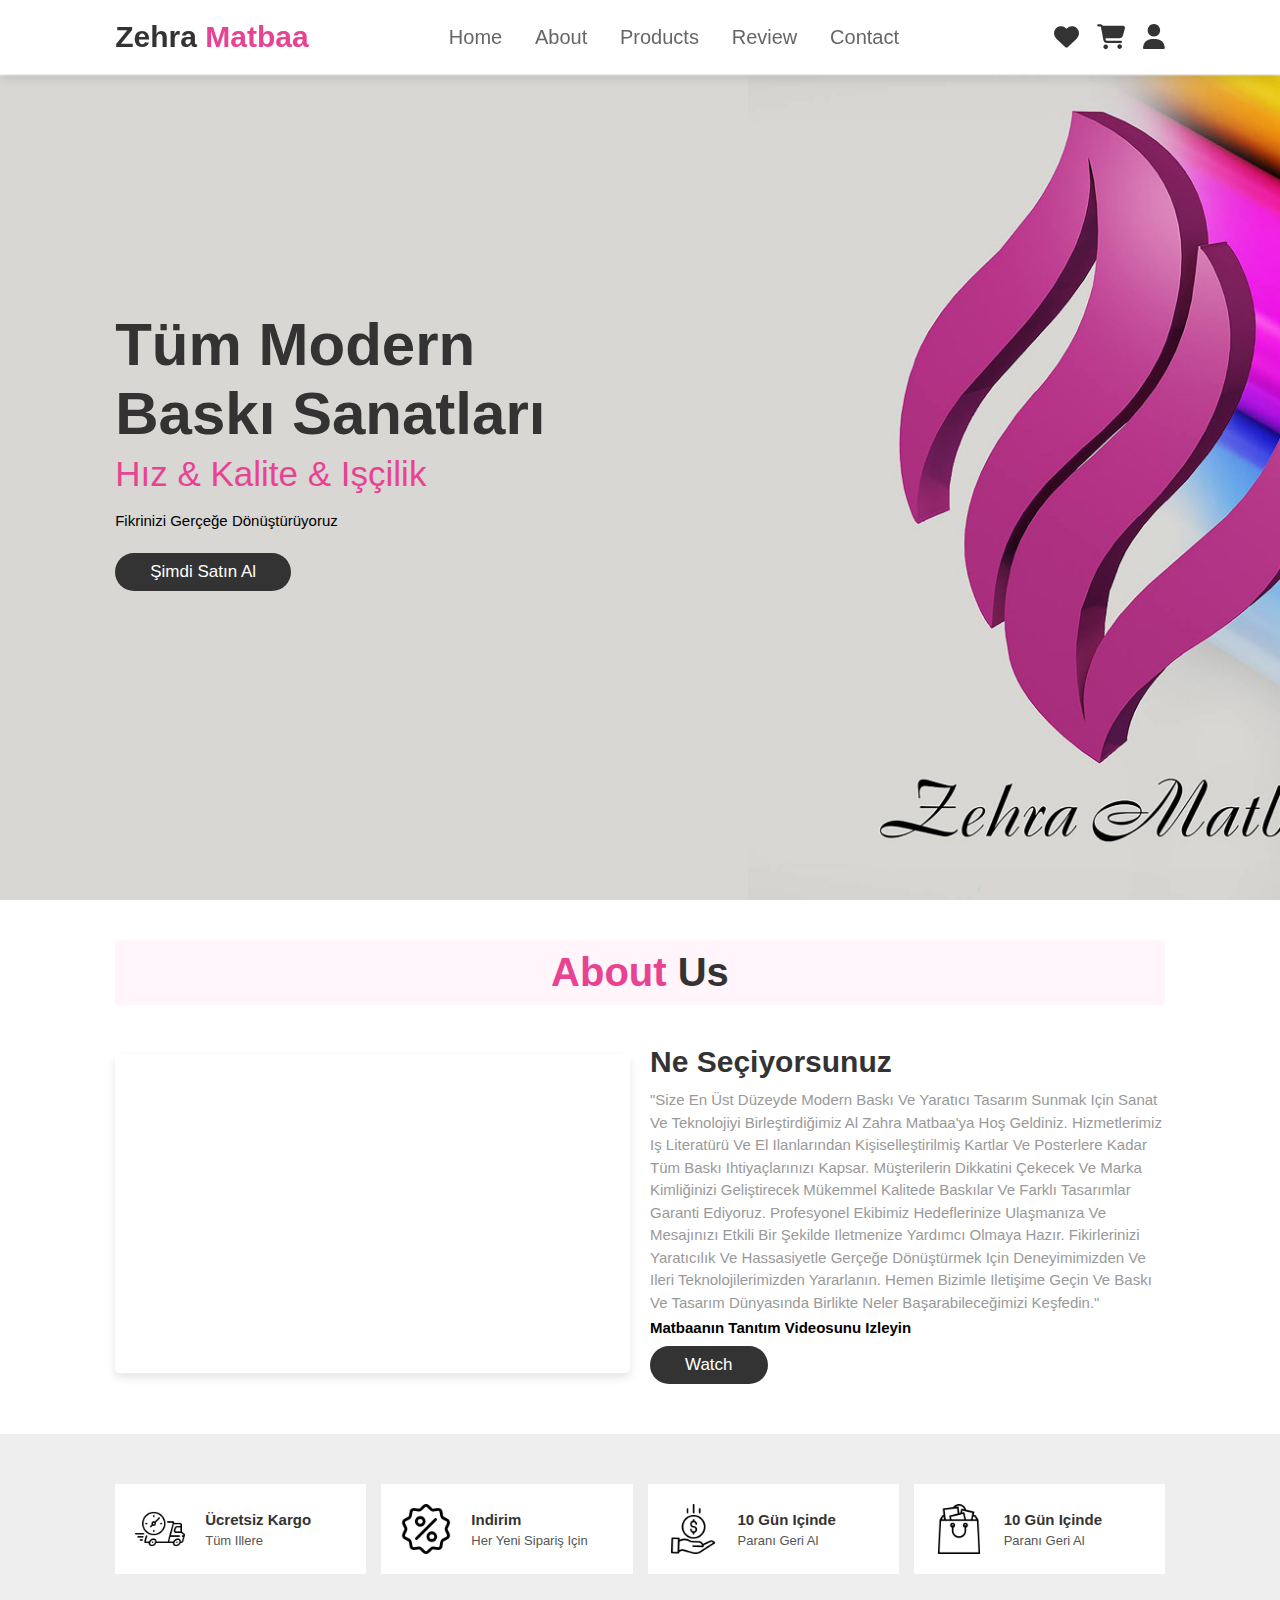
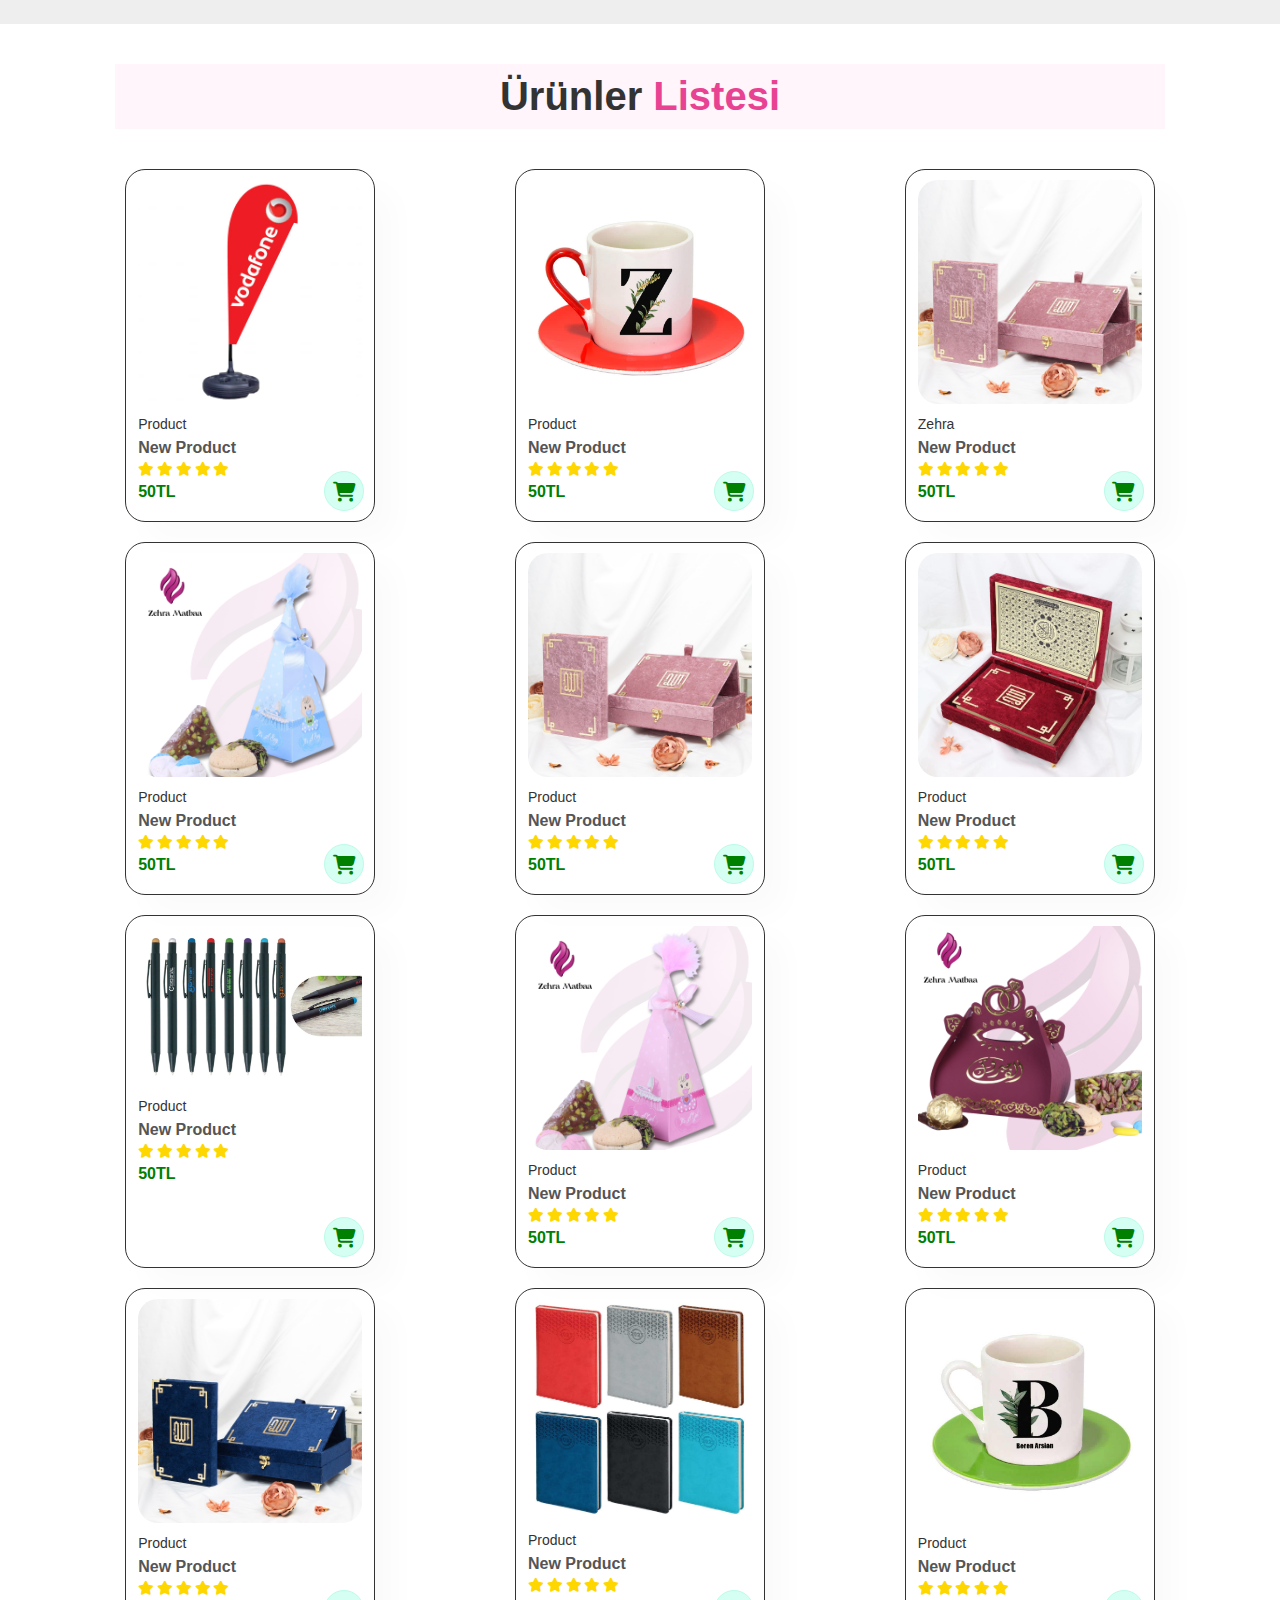
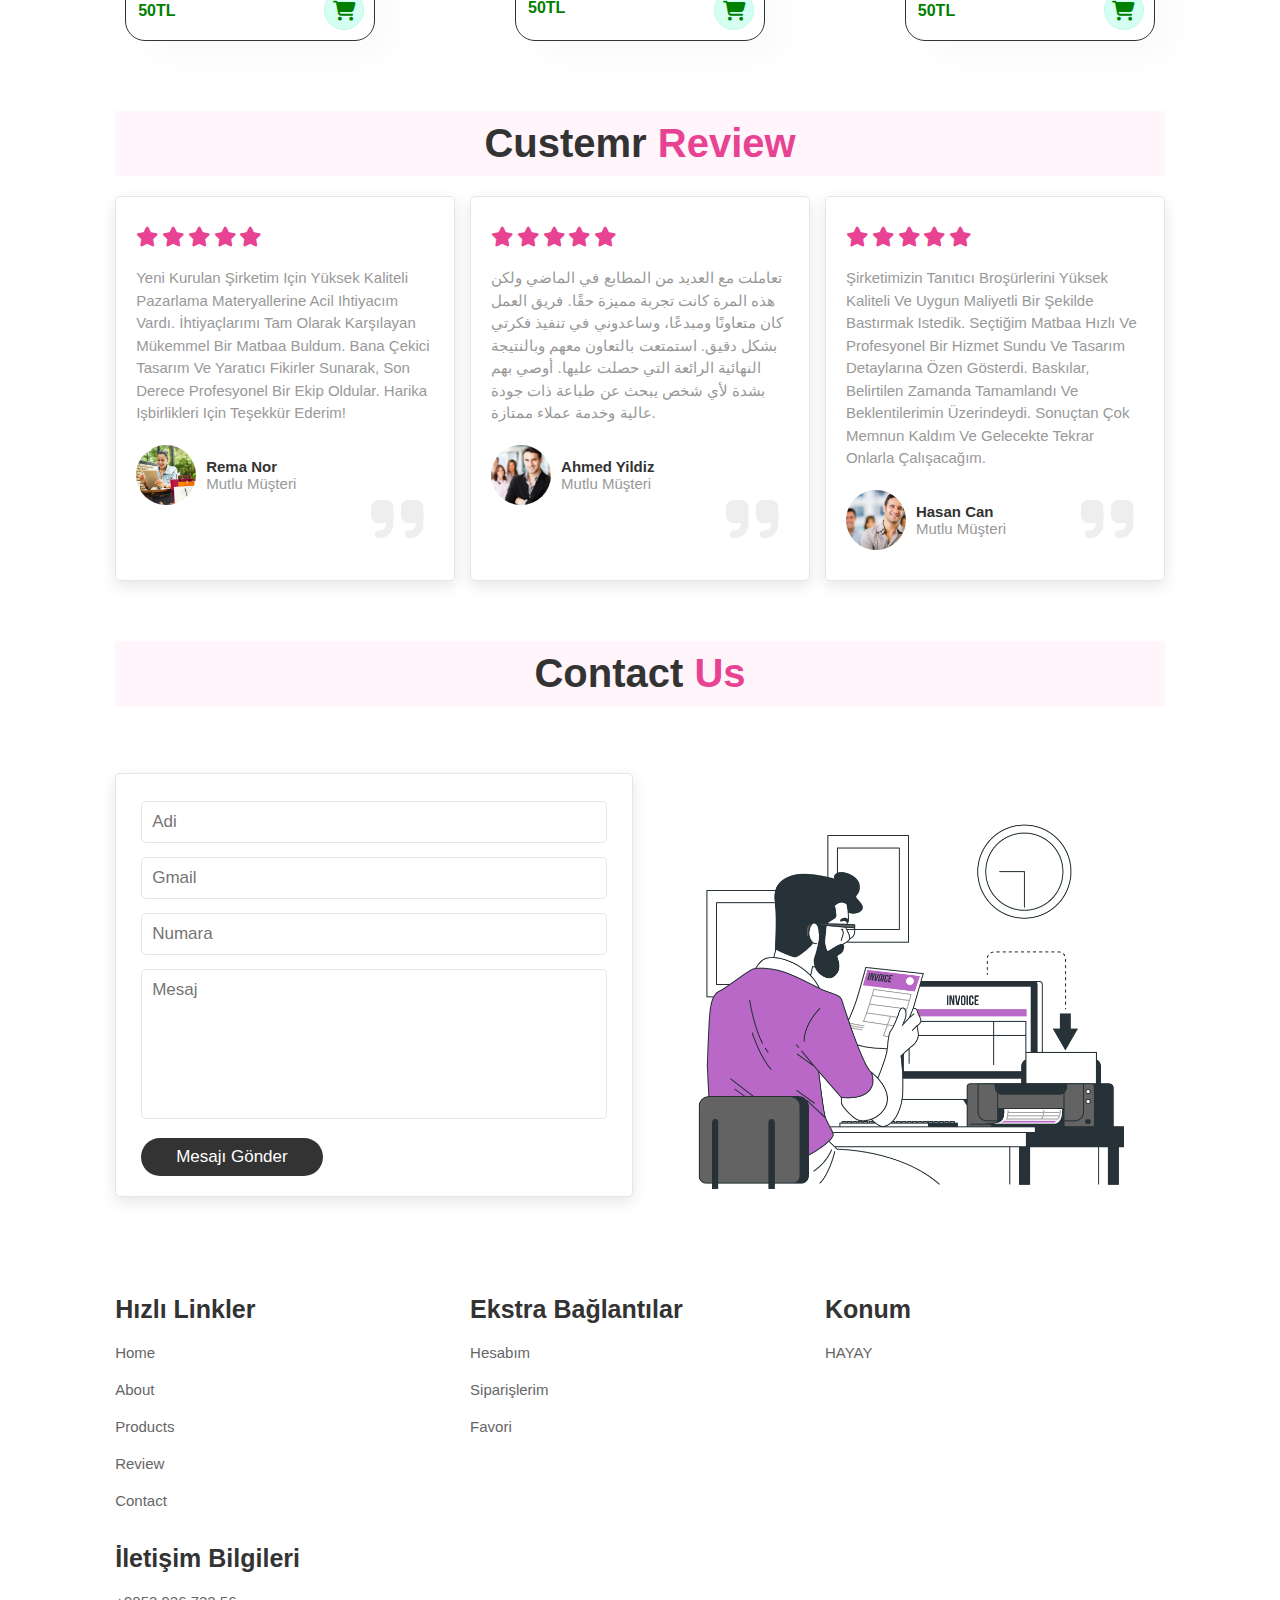
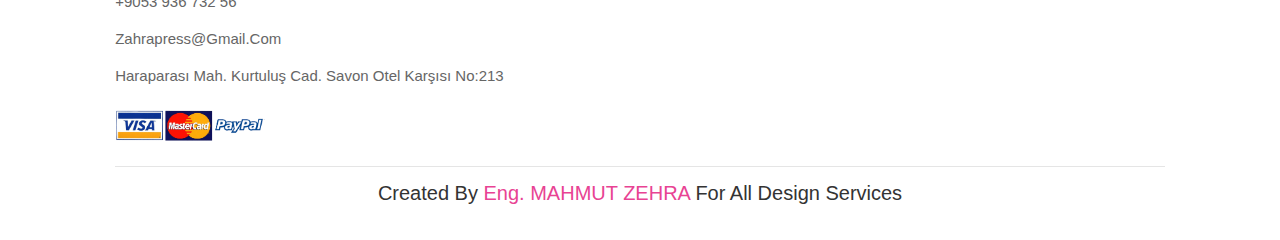
<file: index.html>
<!DOCTYPE html>
<html lang="en">
<head>
    <meta charset="UTF-8">
    <meta name="viewport" content="width=device-width, initial-scale=1.0">
    <title>ZEHRA MATBAA</title>
    <link rel="stylesheet" href="style.css">
    <link rel="icon" href="icon/zehra.png">
    <link rel="stylesheet" href="https://cdnjs.cloudflare.com/ajax/libs/font-awesome/6.4.0/css/all.min.css">
</head>
<body>
    
    <header>

        <input type="checkbox" id="chek">
        <label for="chek" class="fas fa-bars"></label>

        <a href="#" class="logo">zehra <span>matbaa</span></a>

        <nav class="navbar">
            <a href="#">home</a>
            <a href="#about">about</a>
            <a href="#Products">products</a>
            <a href="#review">review</a>
            <a href="#contact">contact</a>
        </nav>

        <div class="icons">
            <a href="#" class="fas fa-heart"></a>
            <a href="#" class="fas fa-shopping-cart"></a>
            <a href="login/login.html" class="fas fa-user"></a>
        </div>

    </header>

    <section class="home" id="home">

        <div class="content">
            <h3>Tüm modern baskı sanatları</h3>
            <span>Hız & kalite & işçilik</span>
            <p>Fikrinizi gerçeğe dönüştürüyoruz</p>
            <a href="#" class="btn">Şimdi satın al</a>
        </div>

    </section>

    <section class="about" id="about">

        <h1 class="heading"> <span> about </span> us </h1>

        <div class="row">

            <div class="vedo-container">
                <video src="videos/intro Zehra Matbaa .mp4" loop autoplay muted></video>
                <!--<h3>En iyi seçimin</h3>-->
            </div>

            <div class="content">
                <h3>Ne seçiyorsunuz</h3>
                <p>"Size en üst düzeyde modern baskı ve yaratıcı tasarım sunmak için sanat ve teknolojiyi birleştirdiğimiz Al Zahra Matbaa'ya hoş geldiniz. Hizmetlerimiz iş literatürü ve el ilanlarından kişiselleştirilmiş kartlar ve posterlere kadar tüm baskı ihtiyaçlarınızı kapsar.

                    Müşterilerin dikkatini çekecek ve marka kimliğinizi geliştirecek mükemmel kalitede baskılar ve farklı tasarımlar garanti ediyoruz. Profesyonel ekibimiz hedeflerinize ulaşmanıza ve mesajınızı etkili bir şekilde iletmenize yardımcı olmaya hazır.
                    
                    Fikirlerinizi yaratıcılık ve hassasiyetle gerçeğe dönüştürmek için deneyimimizden ve ileri teknolojilerimizden yararlanın. Hemen bizimle iletişime geçin ve baskı ve tasarım dünyasında birlikte neler başarabileceğimizi keşfedin."</p>
                <h2>Matbaanın tanıtım videosunu izleyin</h3>
                <a href="https://www.youtube.com/watch?v=3UHs71l5prc" class="btn">Watch</a>
            </div>

        </div>

    </section>



    <section class="icons-cont">

        <div class="icon">
            <img src="icon2/d2.png" alt="" srcset="">
            <div class="info">
                <h3>ücretsiz kargo</h3>
                <span>tüm illere</span>
            </div>
        </div>

        <div class="icon">
            <img src="icon2/1.png" alt="" srcset="">
            <div class="info">
                <h3>indirim</h3>
                <span>her yeni sipariş için</span>
            </div>
        </div>

        <div class="icon">
            <img src="icon2/save-money.png" alt="" srcset="">
            <div class="info">
                <h3>10 gün içinde</h3>
                <span>paranı geri al</span>
            </div>
        </div>

        <div class="icon">
            <img src="icon2/shopping-bag.png" alt="" srcset="">
            <div class="info">
                <h3>10 gün içinde</h3>
                <span>paranı geri al</span>
            </div>
        </div>

    </section>





    <section class="Products" id="Products">

        <h1 class="heading">Ürünler <span>listesi</span></h1>

        <div class="pro-con">

            <div class="pro">
                <img src="image/z4.jpg" alt="">
                <div class="des">
                    <span>product</span>
                    <h5>new product</h5>
                    <div class="star">
                        <i class="fas fa-star"></i>
                        <i class="fas fa-star"></i>
                        <i class="fas fa-star"></i>
                        <i class="fas fa-star"></i>
                        <i class="fas fa-star"></i>
                    </div>
                    <h4>50TL</h4>
                </div>
                <a href="#"><i class="fas fa-shopping-cart cart"></i></a>
            </div>


            <div class="pro">
                <img src="image/z3.jpg" alt="">
                <div class="des">
                    <span>product</span>
                    <h5>new product</h5>
                    <div class="star">
                        <i class="fas fa-star"></i>
                        <i class="fas fa-star"></i>
                        <i class="fas fa-star"></i>
                        <i class="fas fa-star"></i>
                        <i class="fas fa-star"></i>
                    </div>
                    <h4>50TL</h4>
                </div>
                <a href="#"><i class="fas fa-shopping-cart cart"></i></a>
            </div>


            <div class="pro">
                <img src="image/z2.jpg" alt="">
                <div class="des">
                    <span>zehra</span>
                    <h5>new product</h5>
                    <div class="star">
                        <i class="fas fa-star"></i>
                        <i class="fas fa-star"></i>
                        <i class="fas fa-star"></i>
                        <i class="fas fa-star"></i>
                        <i class="fas fa-star"></i>
                    </div>
                    <h4>50TL</h4>
                </div>
                <a href="#"><i class="fas fa-shopping-cart cart"></i></a>
            </div>


            <div class="pro">
                <img src="image/z1.jpg" alt="">
                <div class="des">
                    <span>product</span>
                    <h5>new product</h5>
                    <div class="star">
                        <i class="fas fa-star"></i>
                        <i class="fas fa-star"></i>
                        <i class="fas fa-star"></i>
                        <i class="fas fa-star"></i>
                        <i class="fas fa-star"></i>
                    </div>
                    <h4>50TL</h4>
                </div>
                <a href="#"><i class="fas fa-shopping-cart cart"></i></a>
            </div>


            <div class="pro">
                <img src="image/m2.jpg" alt="">
                <div class="des">
                    <span>product</span>
                    <h5>new product</h5>
                    <div class="star">
                        <i class="fas fa-star"></i>
                        <i class="fas fa-star"></i>
                        <i class="fas fa-star"></i>
                        <i class="fas fa-star"></i>
                        <i class="fas fa-star"></i>
                    </div>
                    <h4>50TL</h4>
                </div>
                <a href="#"><i class="fas fa-shopping-cart cart"></i></a>
            </div>


            <div class="pro">
                <img src="image/M3.jpg" alt="">
                <div class="des">
                    <span>product</span>
                    <h5>new product</h5>
                    <div class="star">
                        <i class="fas fa-star"></i>
                        <i class="fas fa-star"></i>
                        <i class="fas fa-star"></i>
                        <i class="fas fa-star"></i>
                        <i class="fas fa-star"></i>
                    </div>
                    <h4>50TL</h4>
                </div>
                <a href="#"><i class="fas fa-shopping-cart cart"></i></a>
            </div>


            <div class="pro">
                <img src="image/k1.jpg" alt="">
                <div class="des">
                    <span>product</span>
                    <h5>new product</h5>
                    <div class="star">
                        <i class="fas fa-star"></i>
                        <i class="fas fa-star"></i>
                        <i class="fas fa-star"></i>
                        <i class="fas fa-star"></i>
                        <i class="fas fa-star"></i>
                    </div>
                    <h4>50TL</h4>
                </div>
                <a href="#"><i class="fas fa-shopping-cart cart"></i></a>
            </div>


            <div class="pro">
                <img src="image/d1.jpg" alt="">
                <div class="des">
                    <span>product</span>
                    <h5>new product</h5>
                    <div class="star">
                        <i class="fas fa-star"></i>
                        <i class="fas fa-star"></i>
                        <i class="fas fa-star"></i>
                        <i class="fas fa-star"></i>
                        <i class="fas fa-star"></i>
                    </div>
                    <h4>50TL</h4>
                </div>
                <a href="#"><i class="fas fa-shopping-cart cart"></i></a>
            </div>


            <div class="pro">
                <img src="image/d2.jpg" alt="">
                <div class="des">
                    <span>product</span>
                    <h5>new product</h5>
                    <div class="star">
                        <i class="fas fa-star"></i>
                        <i class="fas fa-star"></i>
                        <i class="fas fa-star"></i>
                        <i class="fas fa-star"></i>
                        <i class="fas fa-star"></i>
                    </div>
                    <h4>50TL</h4>
                </div>
                <a href="#"><i class="fas fa-shopping-cart cart"></i></a>
            </div>

            <div class="pro">
                <img src="image/m1.jpg" alt="">
                <div class="des">
                    <span>product</span>
                    <h5>new product</h5>
                    <div class="star">
                        <i class="fas fa-star"></i>
                        <i class="fas fa-star"></i>
                        <i class="fas fa-star"></i>
                        <i class="fas fa-star"></i>
                        <i class="fas fa-star"></i>
                    </div>
                    <h4>50TL</h4>
                </div>
                <a href="#"><i class="fas fa-shopping-cart cart"></i></a>
            </div>


            <div class="pro">
                <img src="image/DF.jpg" alt="">
                <div class="des">
                    <span>product</span>
                    <h5>new product</h5>
                    <div class="star">
                        <i class="fas fa-star"></i>
                        <i class="fas fa-star"></i>
                        <i class="fas fa-star"></i>
                        <i class="fas fa-star"></i>
                        <i class="fas fa-star"></i>
                    </div>
                    <h4>50TL</h4>
                </div>
                <a href="#"><i class="fas fa-shopping-cart cart"></i></a>
            </div>


            <div class="pro">
                <img src="image/B.jpg" alt="">
                <div class="des">
                    <span>product</span>
                    <h5>new product</h5>
                    <div class="star">
                        <i class="fas fa-star"></i>
                        <i class="fas fa-star"></i>
                        <i class="fas fa-star"></i>
                        <i class="fas fa-star"></i>
                        <i class="fas fa-star"></i>
                    </div>
                    <h4>50TL</h4>
                </div>
                <a href="#"><i class="fas fa-shopping-cart cart"></i></a>
            </div>


        </div>
        
    
    </section>





    <section class="review" id="review">

        <h1 class="heading">custemr <span>review</span></h1>



            <div class="box-conts">

                <div class="box">
                    <div class="stars">
                        <i class="fas fa-star"></i>
                        <i class="fas fa-star"></i>
                        <i class="fas fa-star"></i>
                        <i class="fas fa-star"></i>
                        <i class="fas fa-star"></i>
                    </div>
                    <p>Yeni kurulan şirketim için yüksek kaliteli pazarlama materyallerine acil ihtiyacım vardı. İhtiyaçlarımı tam olarak karşılayan mükemmel bir matbaa buldum. Bana çekici tasarım ve yaratıcı fikirler sunarak, son derece profesyonel bir ekip oldular. Harika işbirlikleri için teşekkür ederim!</p>
                    <div class="user">
                        <img src="image/c1.jpg" alt="">
                        <div class="user-info">
                            <h3>rema nor</h3>
                            <span>Mutlu Müşteri</span>
                        </div>

                    </div>
                    <span class="fas fa-quote-right"></span>
                </div>




                <div class="box">
                    <div class="stars">
                        <i class="fas fa-star"></i>
                        <i class="fas fa-star"></i>
                        <i class="fas fa-star"></i>
                        <i class="fas fa-star"></i>
                        <i class="fas fa-star"></i>
                    </div>
                    <p>تعاملت مع العديد من المطابع في الماضي ولكن هذه المرة كانت تجربة مميزة حقًا. فريق العمل كان متعاونًا ومبدعًا، وساعدوني في تنفيذ فكرتي بشكل دقيق. استمتعت بالتعاون معهم وبالنتيجة النهائية الرائعة التي حصلت عليها. أوصي بهم بشدة لأي شخص يبحث عن طباعة ذات جودة عالية وخدمة عملاء ممتازة.</p>
                    <div class="user">
                        <img src="image/c3.jpg" alt="">
                        <div class="user-info">
                            <h3>ahmed yildiz</h3>
                            <span>Mutlu Müşteri</span>
                        </div>

                    </div>
                    <span class="fas fa-quote-right"></span>
                </div>




                <div class="box">
                    <div class="stars">
                        <i class="fas fa-star"></i>
                        <i class="fas fa-star"></i>
                        <i class="fas fa-star"></i>
                        <i class="fas fa-star"></i>
                        <i class="fas fa-star"></i>
                    </div>
                    <p>Şirketimizin tanıtıcı broşürlerini yüksek kaliteli ve uygun maliyetli bir şekilde bastırmak istedik. Seçtiğim matbaa hızlı ve profesyonel bir hizmet sundu ve tasarım detaylarına özen gösterdi. Baskılar, belirtilen zamanda tamamlandı ve beklentilerimin üzerindeydi. Sonuçtan çok memnun kaldım ve gelecekte tekrar onlarla çalışacağım.</p>
                    <div class="user">
                        <img src="image/c2.jpg" alt="">
                        <div class="user-info">
                            <h3>hasan can</h3>
                            <span>Mutlu Müşteri</span>
                        </div>

                    </div>
                    <span class="fas fa-quote-right"></span>
                </div>
                

            </div>

    </section>





    <section class="contact" id="contact">

        <h1 class="heading">contact <span>us</span></h1>

        <div class="row">

            <form action="">
                <input type="text" placeholder="Adi" class="box">
                <input type="email" placeholder="gmail" class="box">
                <input type="number" placeholder="numara" class="box">
                <textarea name="" class="box" placeholder="mesaj" id="" cols="30" rows="10"></textarea>
                <input type="submit" value="mesajı gönder" class="btn">
            </form>

            <div class="image">
                <img src="image/Printing invoices-bro.png" alt="">
            </div>

        </div>

    </section>







    <section class="footer">

      <div class="box-con">

        <div class="box">
            <h3>Hızlı Linkler</h3>
            <a href="#">home</a>
            <a href="#about">about</a>
            <a href="#Products">products</a>
            <a href="#review">review</a>
            <a href="#contact">contact</a>
        </div>
        


        <div class="box">
            <h3>ekstra bağlantılar</h3>
            <a href="#">hesabım</a>
            <a href="#">siparişlerim</a>
            <a href="#">Favori</a>
        </div>
        



        <div class="box">
            <h3>konum</h3>
            <a href="#">HAYAY</a>
        </div>


        <div class="box">
            <h3>İletişim bilgileri</h3>
            <a href="#">+9053 936 732 56</a>
            <a href="#">zahrapress@gmail.com</a>
            <a href="#">Haraparası mah. Kurtuluş Cad. Savon otel karşısı No:213</a>
            <img src="image/visit-removebg-preview.png" alt="">
        </div>
        
             
      </div>   
      
      
        <div class="credit">Created by <span>Eng. MAHMUT ZEHRA</span> For all design services</div>


    </section>

</body>
</html>
</file>
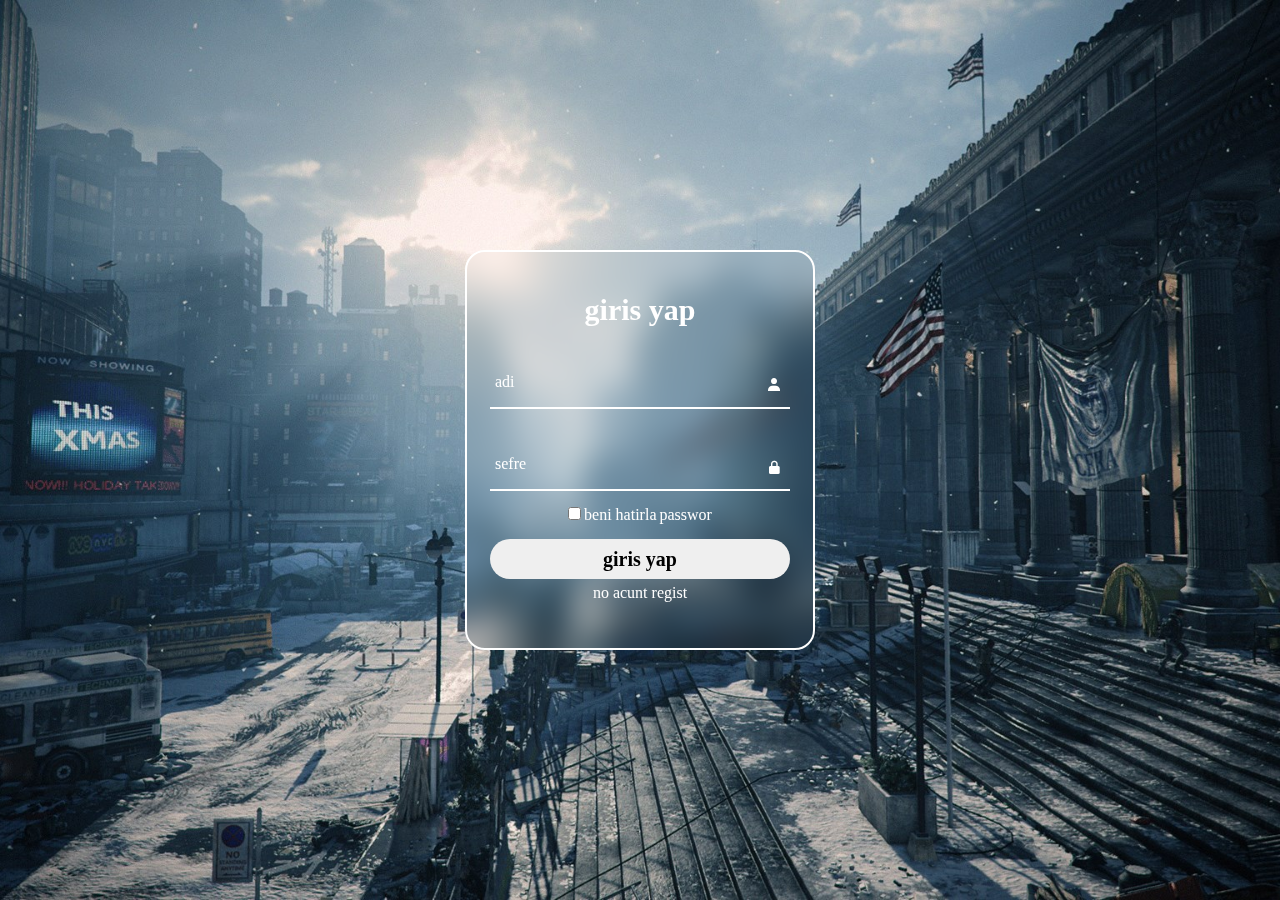
<file: login/login.html>
<!DOCTYPE html>
<html>
<head>
<title>Print Page</title>
<link rel="stylesheet" href="stylen.css">
<link href='https://unpkg.com/boxicons@2.1.4/css/boxicons.min.css' rel='stylesheet'>


</head>
<body>

    <div class="cont">
      <div class="for">
        <form action="">
          <h1>giris yap</h1>
          <div class="inbutbox">
            
            <i class='bx bxs-user' ></i>
            <input type="text">
            <label for="">adi</label>
          </div>
          <div class="inbutbox">
            <i class='bx bxs-lock-alt'></i>
            
            <input type="password" >
            <label for="">sefre</label>
          </div>
          <div class="chek">
            <label for=""><input type="checkbox">beni hatirla</label>
            <a href="#">passwor</a>
          </div>
          <button type="submit"><a href="../index.html" class="btn">giris yap</a></button>
          <div class="no">
            <p>no acunt <a href="">regist</a></p>
          </div>

        </form>
      </div>
    </div>
  
</body>
</html>
</file>
<file: style.css>
:root{
    --pink:#e84393;
}

*{
    margin: 0;
    padding: 0;
    box-sizing: border-box;
    font-family: Verdana, Geneva, Tahoma, sans-serif;
    outline: none;
    border: none;
    text-decoration: none;
    text-transform: capitalize;
    transition: 0.2s ease;
}

html{
    font-size: 62.5%;
    scroll-padding-top: 6rem;
}

section{
    padding: 2rem 9%;
}

.heading{
    text-align: center;
    font-size: 4rem;
    color: #333;
    padding: 1rem;
    margin: 2rem 0;
    background: rgba(255, 51, 153, .05);
}

.heading span{
    color: #e84393;
}

.btn{
    display: inline-block;
    margin-top: 1rem;
    border-radius: 5rem;
    background: #333;
    color: #fff;
    padding: .9rem 3.5rem;
    cursor: pointer;
    font-size: 1.7rem;
}

.btn:hover{
    background: #e84393;
}

header{
    position: fixed;
    top: 0;
    left: 0;
    right: 0;
    background: #fff;
    padding: 2rem 9%;
    display: flex;
    align-items: center;
    justify-content: space-between;
    z-index: 1000;
    box-shadow: 0  .5rem 1rem rgba(0, 0, 0, 0.1);
}

header .logo{
    font-size: 3rem;
    color: #333;
    font-weight: bolder;
}

header .logo span{
    color: #e84393;
} 

header .navbar a{
    font-size: 2rem;
    padding: 0  1.5rem;
    color: #666;
}

header .navbar a:hover{
    color: #e84393;
}

header .icons a{
    font-size: 2.5rem;
    color: #333;
    margin-left: 1.5rem;
}

header .icons a:hover{
    color: #e84393;
}

header #chek{
    display: none;
}

header .fa-bars{
    font-size: 3rem;
    color: #333;
    border-radius: 0.5rem;
    padding: 0.5rem 1.5rem;
    cursor: pointer;
    border: .1rem solid rgba(0, 0, 0, .3);
    display: none;
}

.home{
    display: flex;
    align-items: center;
    min-height: 100vh;
    background: url(image/Untitled-5.jpg) no-repeat;
    background-size: cover;
}

.home .content{
    max-width: 50rem;
}

.home .content h3{
    font-size: 6rem;
    color: #333;
}

.home .content span{
    font-size: 3.5rem;
    color: var(--pink);
    padding: 1rem 0;
    line-height: 1.5;
}

.home .content p{
    font-size: 1.5rem;
    color: black;
    padding: 1rem 0;
    line-height: 1.5;
}

.about .row{
    display: flex;
    align-items: center;
    gap:2rem;
    flex-wrap: wrap;
    padding: 2rem 0;
    padding-bottom: 3rem;
}

.about .row .vedo-container{
    flex: 1 1 40rem;
    position: relative;
}

.about .row .vedo-container video{
    width: 100%;
    height: 100%;
    border: 1.5rem solid #fff;
    border-radius: .5rem;
    box-shadow: 0 .5rem 1rem rgba(0, 0, 0, .1);
    object-fit: cover;
}

.about .row .content{
    flex: 1 1 40rem;
}

.about .row .content h3{
    font-size: 3rem;
    color: #333;
}

.about .row .content p{
    font-size: 1.5rem;
    color: #999;
    padding: .5rem 0;
    padding-top: 1rem;
    line-height: 1.5;
}

.icons-cont{
    background: #eee;
    display: flex;
    flex-wrap: wrap;
    gap: 1.5rem;
    padding-top: 5rem;
    padding-bottom: 5rem;
}

.icons-cont .icon{
    background: #fff;
    border: 0.1 solid rgba(0, 0, 0, 0.1);
    padding: 2rem;
    display: flex;
    align-items: center;
    flex: 1 1 25rem;
}

.icons-cont .icon img{
    height: 5rem;
    margin-right: 2rem;
}

.icons-cont .icon h3{
    color: #333;
    padding-bottom: 0.5rem;
    font-size: 1.5rem;
}

.icons-cont .icon span{
    color: #555;
    font-size: 1.3rem;
}






.Products{
    text-align: center;
}

.Products .pro-con{
    display: flex;
    justify-content: space-between;
    padding-top: 10px;
    flex-wrap: wrap;
}

.Products .pro{
    width: 23%;
    min-width: 250px;
    padding: 10px 12px;
    border: 1px solid #333;
    border-radius: 20px;
    box-shadow: 20px 20px 30px rgba(0, 0, 0, 0.02);
    transition: 0.2s ease;
    position: relative;
    margin: 10px;
}

.Products .pro:hover{
    box-shadow: 20px 20px 20px rgba(0, 0, 0, 0.06);
}


.Products .pro img{
    width: 100%;
    border-radius: 20px;
}

.Products .pro .des{
    text-align: start;
    padding: 10px 0;
}

.Products .pro .des span{
    color: #333;
    font-size: 14px;
}

.Products .pro .des h5{
    margin-top: 7px;
    margin-bottom: 5px;
    color: #555;
    font-size: 16px;
}

.Products .pro .des i{
    font-size: 14px;
    color: gold;
}

.Products .pro .des h4{
    padding-top: 7px;
    font-size: 16px;
    font-weight: 700;
    color: green;
}

.Products .pro .cart{
    font-size: 20px;
    height: 40px;
    width: 40px;
    line-height: 40px;
    border-radius: 50px;
    background-color: #d6fff3;
    color: green;
    border: 1px solid #bcfbe8;
    position: absolute;
    bottom: 10px;
    right: 10px;
}




.review .box-conts{
    display: flex;
    flex-wrap: wrap;
    gap: 1.5rem;
}

.review .box-conts .box{
    flex: 1 1 30rem;
    box-shadow: 0 .5rem 1.5rem rgba(0, 0, 0, .1);
    border-radius: .5rem;
    padding: 3rem 2rem;
    position: relative;
    border: .1rem solid rgba(0, 0, 0, .1);
}

.review .box-conts .box .fa-quote-right{
    position: absolute;
    bottom: 3rem;
    right: 3rem;
    font-size: 6rem;
    color: #eee;
}

.review .box-conts .box .stars i{
    color: var(--pink);
    font-size: 2rem;
}

.review .box-conts .box p{
    color: #999;
    font-size: 1.5rem;
    line-height: 1.5;
    padding-top: 2rem;
}

.review .box-conts .box .user{
    display: flex;
    align-items: center;
    padding-top: 2rem;
}

.review .box-conts .box .user img{
    width: 6rem;
    height: 6rem;
    border-radius: 50%;
    object-fit: cover;
    margin-right: 1rem;
}

.review .box-conts .box .user h3{
    font-size: 1.5rem;
    color: #333;
}

.review .box-conts .box .user span{
    font-size: 1.5rem;
    color: #999;
}










.contact .row{
    display: flex;
    flex-wrap: wrap-reverse;
    gap: 1.5rem;
    align-items: center;
}

.contact .row form{
    flex: 1 1 40rem;
    padding: 2rem 2.5rem;
    box-shadow:  0 .5rem 1.5rem rgba(0, 0, 0, .1);
    border: .1rem solid rgba(0, 0, 0, .1);
    background: #fff;
    border-radius: .5rem;
}

.contact .row .image{
    flex: 1 1 40rem;
}

.contact .row .image img{
    width: 100%;
}

.contact .row form .box{
    padding: 1rem;
    font-size: 1.7rem;
    color: #333;
    text-decoration: none;
    border: .1rem solid rgba(0, 0, 0, .1);
    border-radius: .5rem;
    margin: .7rem 0;
    width: 100%;
}

.contact .row form .box:focus{
    border-color: var(--pink);
}

.contact .row form textarea{
    height: 15rem;
    resize: none;
}










.footer .box-con{
    display: flex;
    flex-wrap: wrap;
    gap: 1.5rem;
}

.footer .box-con .box{
    flex: 1 1 30rem;
}

.footer .box-con .box h3{
    color: #333;
    font-size: 2.5rem;
    padding: 1rem 0;
}

.footer .box-con .box a{
    display: block;
    color: #666;
    font-size: 1.5rem;
    padding: 1rem 0;
}

.footer .box-con .box a:hover{
    color: var(--pink);
    text-decoration: underline;
}

.footer .box-con .box img{
    margin-top: 1rem;
    width: 15rem;
}

.footer .credit{
    text-align: center;
    padding: 1.5rem;
    margin-top: 1.5rem;
    font-size: 2rem;
    color: #333;
    border-top: .1rem solid rgba(0, 0, 0, .1);
}

.footer .credit span{
    color: var(--pink);
}




















@media (max-width:991px){

    html{
        font-size: 55%;
    }
    
    header{
        padding: 2rem;
    }

    section{
        padding: 2rem;
    }

    .home{
        background-position: left;
    }

    .Products .pro {
        width: 30%; 
      }
    
}





@media (max-width:768px){

    header .fa-bars{
        display: block;
    }

    header .navbar{
        position: absolute;
        top: 100%;
        left: 0;
        right: 0;
        background: #eee;
        border-top: .1rem solid rgba(0, 0, 0, 0.1);
        clip-path: polygon(0 0, 100% 0 , 100% 0, 0 0);
    }

    header #chek:checked ~ .navbar{
        clip-path: polygon(0 0, 100% 0 , 100% 100%, 0% 100%);
    }

    header .navbar a{
        margin: 1.5rem;
        padding: 1.5rem;
        background: #fff;
        border: .1 rem solid rgba(0, 0, 0, .1);
        display: block;
    }

    .home .content h2{
        font-size: 5rem;
    }

    .home .content span{
        font-size: 2.5rem;
    }

    .icons-cont .icon h3{
        font-size: 2rem;
    }
    
    .icons-cont .icon span{
        font-size: 1.7rem;
    }
    .Products .pro {
        width: 45%; 
      }
    

}

@media (max-width:450px){

    html{
        font-size: 50%;
    }
    
    .heading{
        font-size: 3rem;
    }

    .Products .pro {
        width: 90%; 
      }
}
</file>
<file: login/stylen.css>
*{
    padding: 0;
    margin: 0;
    font-family: Cambria, Cochin, Georgia, Times, 'Times New Roman', serif;
    box-sizing: border-box;
}

body{
    display: flex;
    justify-content: center;
    align-items: center;
    height: 100vh;
    width: 100%;
    background-image: url(image/back.jpg);
    background-size: cover;
    background-position: center;
}

.cont{
    position: relative;
    display: flex;
    width: 350px;
    height: 400px;
    background-color: transparent;
    border: 2px solid white;
    backdrop-filter: blur(15px);
    border-radius: 20px;
    justify-content: center;
    align-items: center;

}

h1{
    font-size: 30px;
    color: #fff;
    text-align: center;
}

.inbutbox{
    position: relative;
    margin: 30px 0;
    width: 300px;
    border-bottom: 2px solid white;
}

.inbutbox label{
    position: absolute;
    top: 50%;
    left: 5px;
    transform: translateY(-50%);
    color: #fff;
}

input:focus ~ label ,
input:focus ~ :valid{
    top: 5px;
    
}

.inbutbox input{
    width: 100%;
    height: 50px;
    background-color: transparent;
    border:none;
    outline: none;
    padding: 0 35px 0 5px;
    color: #fff;
    
}

.inbutbox i{
    position: absolute;
    right: 8px;
    color: #fff;
    top: 20px;
}

.chek{
    display: flex;
    justify-content: center;
    margin: -15px 0 15px;
    color: white;
}

.chek label input{
    margin-right: 3px;
}

.chek  a{
    color: white;
    text-decoration: none;
    margin-left: 3px;
}

.chek a:hover{
    text-decoration: underline;
}

button{
    width: 100%;
    height: 40px;
    border-radius: 20px;
    border: none;
    outline: none;
    font-size: 20px;
    cursor: pointer;
    font-weight: 600;
    
}

.no p{
    text-align: center;
    padding: 5px;
    color: #fff;
    
}

.no a{
    text-decoration: none;
    color: #fff;
}

.no a:hover{
    text-decoration: underline;
}

div button a{
    text-decoration: none;
    color: black;
}

.btn {
    display: inline-block;
    width: 100%;
    border-radius: 20px;
    border: none;
    text-align: center;
    outline: none;
    font-size: 20px;
    cursor: pointer;
    font-weight: 600;
    
}
</file>
